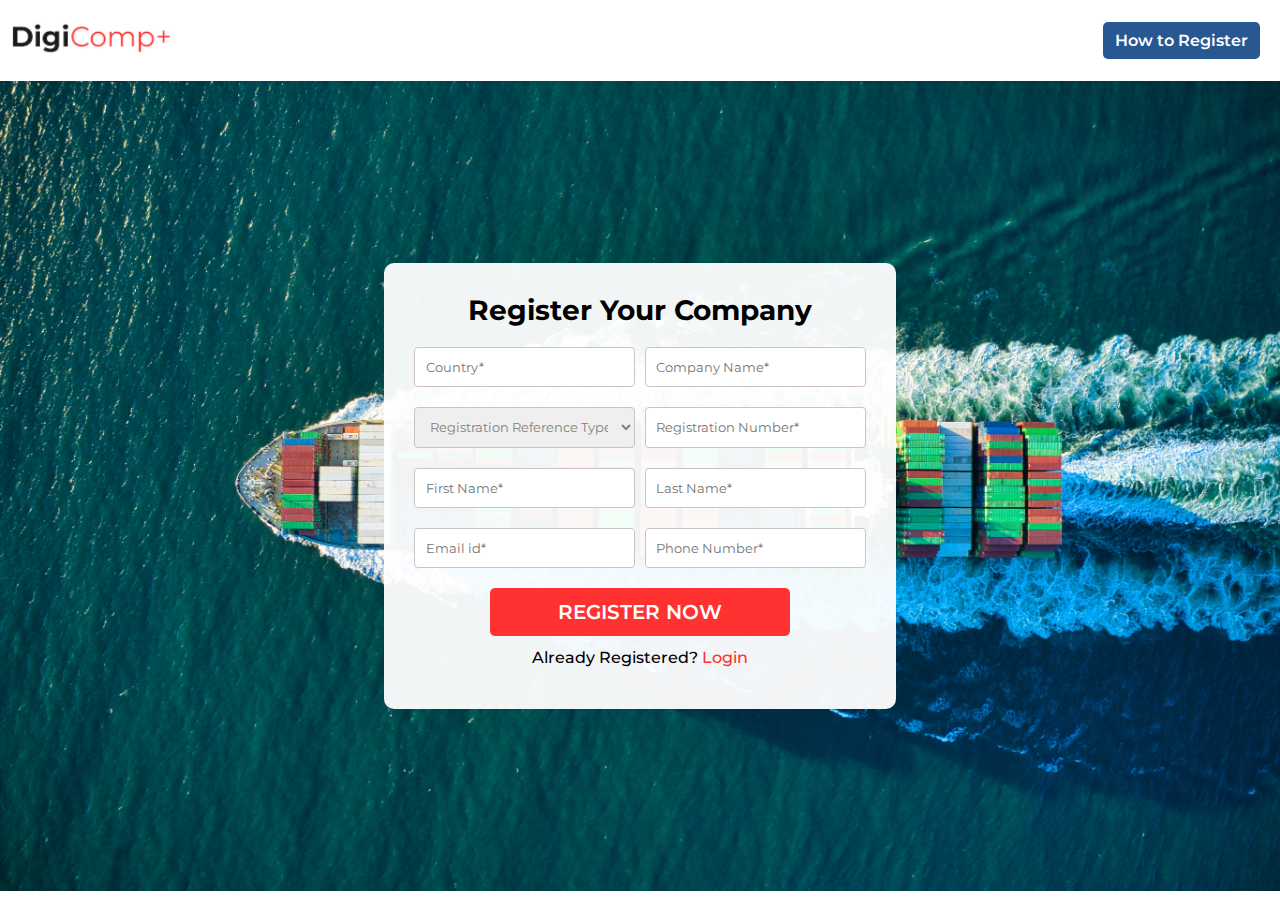
<file: index.html>
<!DOCTYPE html>
<html lang="en">

<head>
    <meta charset="UTF-8">
    <meta http-equiv="X-UA-Compatible" content="IE=edge">
    <meta name="viewport" content="width=device-width, initial-scale=1.0">
    <title>Registration Form</title>
    <link rel="stylesheet" href="style.css">
</head>

<body>
    <header>
        <div class="logo">
            <img src="./images/logo.png" alt="">
        </div>
        <div class="menu">
            <a href="login.html" class="how-to-register-btn">How to Register</a>
        </div>
    </header>
    <div class="register backgound">
        <form class="register-form" id="registrationForm">
            <h1>Register Your Company</h1>
            <div class="row justify-content-between my-3">
                <input type="text" placeholder="Country*" id="country">
                <input type="text" placeholder="Company Name*" id="companyName">
            </div>
            <div class="row justify-content-between my-3">
                <select name="" id="registrationType">
                    <option value="">Registration Reference Type*</option>
                    <option value="1">1</option>
                    <option value="2">2</option>
                </select>
                <input type="text" placeholder="Registration Number*" id="registrationNumber">
            </div>
            <div class="row justify-content-between my-3">
                <input type="text" placeholder="First Name*" id="fname">
                <input type="text" placeholder="Last Name*" id="lname">
            </div>
            <div class="row justify-content-between my-3">
                <input type="text" placeholder="Email id*" id="email">
                <input type="text" placeholder="Phone Number*" id="phone">
            </div>
            <div class="row justify-content-center">
                <button type="submit">Register Now</button>
            </div>
            <div class="text-center mt-2 already-registered">Already Registered? <a href="login.html">Login</a></div>
            <div class="error"></div>
        </form>
    </div>
    <script src="./script.js"></script>
</body>

</html>
</file>
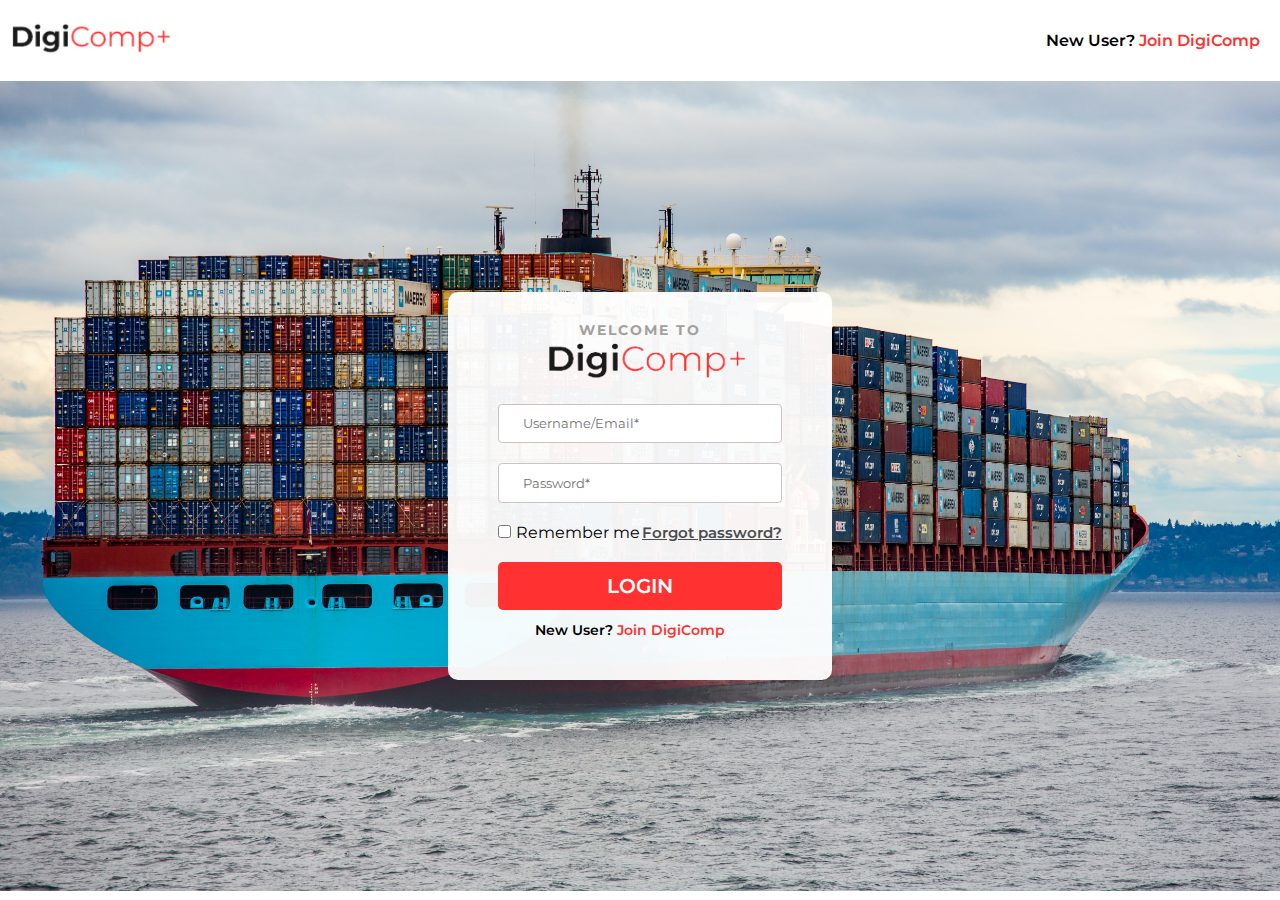
<file: login.html>
<!DOCTYPE html>
<html lang="en">

<head>
    <meta charset="UTF-8">
    <meta http-equiv="X-UA-Compatible" content="IE=edge">
    <meta name="viewport" content="width=device-width, initial-scale=1.0">
    <title>Login Form</title>
    <link rel="stylesheet" href="style.css">
    <link rel="stylesheet" href="https://cdnjs.cloudflare.com/ajax/libs/font-awesome/6.1.1/css/all.min.css"
        integrity="sha512-KfkfwYDsLkIlwQp6LFnl8zNdLGxu9YAA1QvwINks4PhcElQSvqcyVLLD9aMhXd13uQjoXtEKNosOWaZqXgel0g=="
        crossorigin="anonymous" referrerpolicy="no-referrer" />
</head>

<body>
    <header>
        <div class="logo">
            <img src="./images/logo.png" alt="">
        </div>
        <div class="menu">
            <div class="digicomp-join">New User? <a href="index.html">Join DigiComp</a></div>
        </div>
    </header>
    <div class="backgound login">
        <form class="login-form" id="loginForm">
            <h4>Welcome To</h4>
            <div class="logo-form">
                <img src="./images/logo-form.png" alt="">

            </div>
            <div class="row justify-content-between my-3">
                <label for="username"><i class="fa-solid fa-user"></i></label>
                <input type="text" placeholder="Username/Email*" id="username">
            </div>
            <div class="row justify-content-between my-3">
                <label for="password"><i class="fa-solid fa-lock"></i></label>
                <input type="text" placeholder="Password*" id="password">
            </div>
            <div class="row justify-content-between my-3 rememberme">
                <div class=""><input type="checkbox">Remember me</div>
                <a href="#">Forgot password?</a>
            </div>
            <div class="row justify-content-center">
                <button type="submit">Login</button>
            </div>
            <div class="text-center mt-2 digicomp-join">New User? <a href="index.html">Join DigiComp</a></div>
            <div class="error"></div>

        </form>
    </div>
    <script src="./login.js"></script>
</body>

</html>
</file>
<file: style.css>
@import url('https://fonts.googleapis.com/css2?family=Montserrat:wght@100;200;300;400;500;600;700;800;900&display=swap');

* {
    margin: 0;
    padding: 0;
    box-sizing: border-box;
    font-family: 'Montserrat', sans-serif;
}

header {
    display: flex;
    align-items: center;
    justify-content: space-between;
    padding: 20px 0;
    /* background: #000; */
}

header .logo img {
    width: 80%;
}

header .how-to-register-btn {
    text-decoration: none;
    color: #fff;
    border-radius: 5px;
    padding: 0.55rem 0.75rem;
    margin-right: 20px;
    background-color: #275892;
    font-weight: 600;
}

.register {
    background: url(./images/bg1.jpg) no-repeat;

}

.login {
    background: url(./images/bg2.jpg) no-repeat;
}

.backgound {
    background-size: cover;
    background-position: center;
    width: 100%;
    height: 90vh;
    display: flex;
    justify-content: center;
    align-items: center;
}

.register-form {
    background-color: rgba(255, 255, 255, 0.95);
    padding: 30px;
    border-radius: 10px;
    width: 40%;
    /* height: 300px; */
}

.register-form h1 {
    font-size: 1.75rem;
    text-align: center;
    margin-bottom: 20px;
}

.row {
    display: flex;
    width: 100%;
}

.justify-content-between {
    justify-content: space-between;
}

.justify-content-center {
    justify-content: center;
}

.my-3 {
    margin: 1.25rem 0;
}

.mt-2 {
    margin: .75rem 0;
}

.text-center {
    text-align: center;
}

.register-form input,
.register-form select {
    color: #ccc2c2;
    width: 49%;
    padding: 0.85vw;
    outline: none;
    border-radius: 0.3vw;
    resize: none;
    border: 1px solid #ccc2c2;
}

.register-form select {
    color: #828181;
}

.register-form button {
    font-weight: 600;
    font-size: 1.25rem;
    text-transform: uppercase;
    padding: 0.75rem 4.25rem;
    border-radius: 5px;
    border: none;
    outline: none;
    color: #fff;
    background-color: #ff3131;
    cursor: pointer;

}

.digicomp-join {
    margin-right: 20px;
    font-weight: 600;
}

.already-registered {
    font-weight: 500;
}

.already-registered a,
.digicomp-join a {
    text-decoration: none;
    color: #ff3131;
}


.error {
    color: #ff3131;
}

.login-form {
    background-color: rgba(255, 255, 255, 0.95);
    padding: 30px 50px;
    border-radius: 10px;
    width: 30%;

}

.login-form h4 {
    text-align: center;
    text-transform: uppercase;
    letter-spacing: 2px;
    color: #a29f9f;
    font-size: 0.85rem;

}

.login-form .digicomp-join {
    font-size: 0.85rem;
}

.login-form .row {
    position: relative;
}

.logo-form {
    display: flex;
    justify-content: center;
    align-items: center;
    flex-direction: column;
}

.login-form label {
    position: absolute;
    top: 15px;
    left: 10px;

}

.rememberme input {
    width: inherit !important;
    margin-right: 5px;
}

.rememberme a {
    color: #4d4d4d;
    font-size: 0.95rem;
    font-weight: 600;
}

.login-form label i {
    color: #a29f9f;
}

.login-form input {
    color: #ccc2c2;
    width: 100%;
    padding: 0.85vw 1.85vw;
    outline: none;
    border-radius: 0.3vw;
    resize: none;
    border: 1px solid #ccc2c2;
}

.login-form button {
    font-weight: 600;
    font-size: 1.25rem;
    text-transform: uppercase;
    padding: 0.75rem 4.25rem;
    border-radius: 5px;
    border: none;
    outline: none;
    color: #fff;
    width: 100%;
    background-color: #ff3131;
    cursor: pointer;
}
</file>
